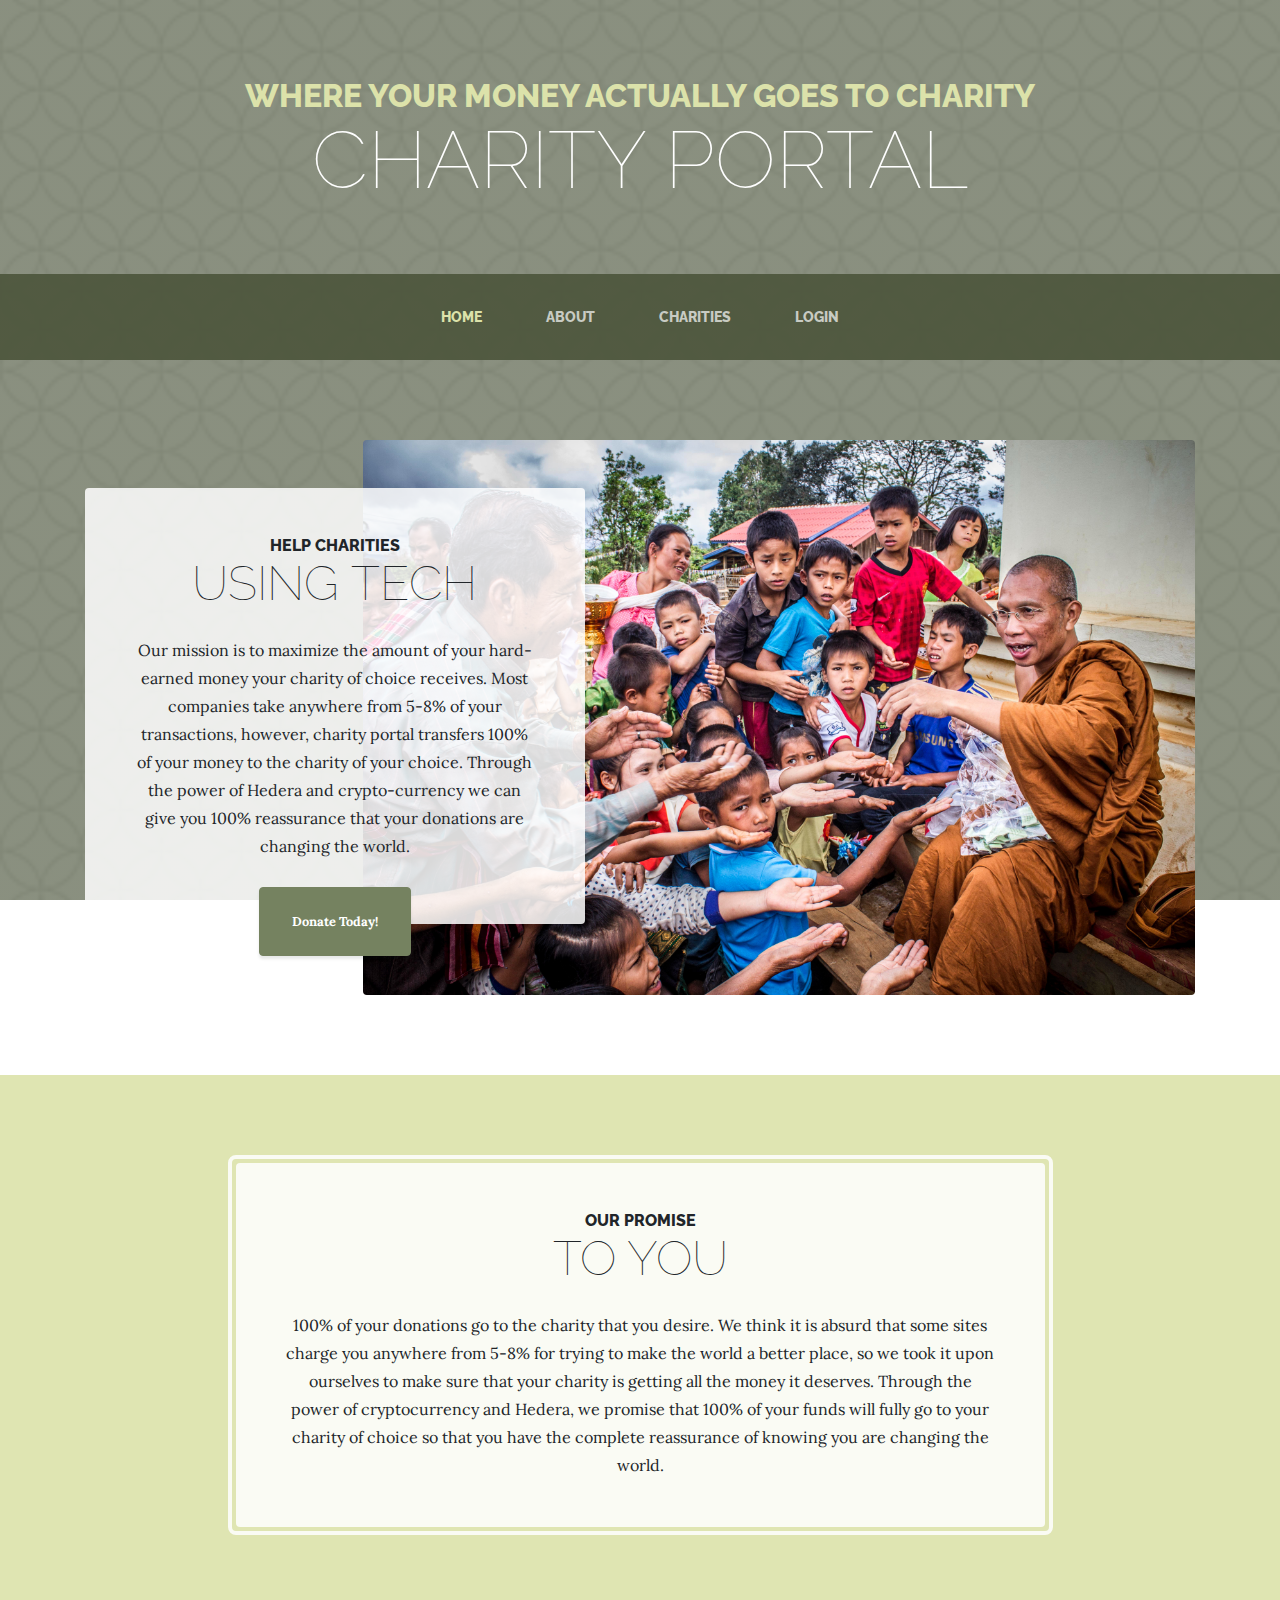
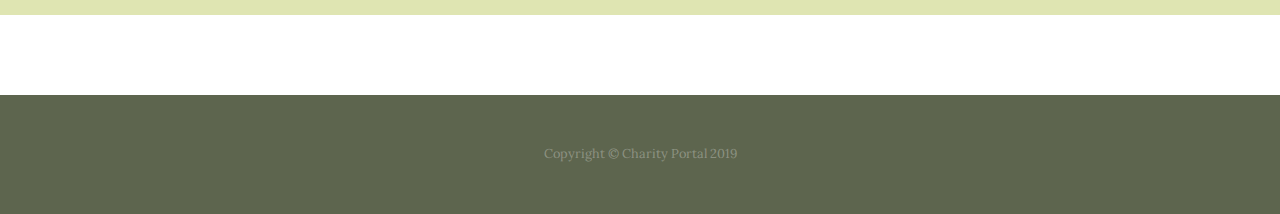
<file: index.html>
<!DOCTYPE html>
<html lang="en">

  <head>

    <meta charset="utf-8">
    <meta name="viewport" content="width=device-width, initial-scale=1, shrink-to-fit=no">
    <meta name="description" content="">
    <meta name="author" content="">

    <title>Charity Portal</title>

    <!-- Bootstrap core CSS -->
    <link href="vendor/bootstrap/css/bootstrap.css" rel="stylesheet" type="text/css">

    <!-- Custom fonts -->
    <link href="https://fonts.googleapis.com/css?family=Raleway:100,100i,200,200i,300,300i,400,400i,500,500i,600,600i,700,700i,800,800i,900,900i" rel="stylesheet" type="text/css">
    <link href="https://fonts.googleapis.com/css?family=Lora:400,400i,700,700i" rel="stylesheet" type="text/css">

    <!-- Custom styles for this template -->
    <link href="css/style.css" rel="stylesheet" type="text/css">

  </head>

  <body>

    <h1 class="site-heading text-center text-white d-none d-lg-block">
      <span class="site-heading-upper text-primary mb-3">Where your money actually goes to charity</span>
      <span class="site-heading-lower">Charity Portal</span>
    </h1>

    <!-- Navigation -->
    <nav class="navbar navbar-expand-lg navbar-dark py-lg-4" id="mainNav">
      <div class="container">
        <a class="navbar-brand text-uppercase text-expanded font-weight-bold d-lg-none" href="#">Charity Portal</a>
        <button class="navbar-toggler" type="button" data-toggle="collapse" data-target="#navbarResponsive" aria-controls="navbarResponsive" aria-expanded="false" aria-label="Toggle navigation">
          <span class="navbar-toggler-icon"></span>
        </button>
        <div class="collapse navbar-collapse" id="navbarResponsive">
          <ul class="navbar-nav mx-auto">
            <li class="nav-item active px-lg-4">
              <a class="nav-link text-uppercase text-expanded" href="index.html">Home
                <span class="sr-only">(current)</span>
              </a>
            </li>
            <li class="nav-item px-lg-4">
              <a class="nav-link text-uppercase text-expanded" href="about.html">About</a>
            </li>
            <li class="nav-item px-lg-4">
              <a class="nav-link text-uppercase text-expanded" href="charity.html">Charities</a>
            </li>
            <li class="nav-item px-lg-4">
              <a class="nav-link text-uppercase text-expanded" href="login.html">Login</a>
            </li>
          </ul>
        </div>
      </div>
    </nav>

    <section class="page-section clearfix">
      <div class="container">
        <div class="intro">
          <img class="intro-img img-fluid mb-3 mb-lg-0 rounded" src="img/intro.jpg" alt="">
          <div class="intro-text left-0 text-center bg-faded p-5 rounded">
            <h2 class="section-heading mb-4">
              <span class="section-heading-upper">Help Charities</span>
              <span class="section-heading-lower">Using Tech</span>
            </h2>
            <p class="mb-3">Our mission is to maximize the amount of your hard-earned money your charity of choice receives. Most companies take anywhere from 5-8% of your transactions, however, charity portal transfers 100% of your money to the charity of your choice. Through the power of Hedera and crypto-currency we can give you 100% reassurance that your donations are changing the world.
            </p>
            <div class="intro-button mx-auto">
              <a class="btn btn-primary btn-xl" href="login.html">Donate Today!</a>
            </div>
          </div>
        </div>
      </div>
    </section>

    <section class="page-section cta">
      <div class="container">
        <div class="row">
          <div class="col-xl-9 mx-auto">
            <div class="cta-inner text-center rounded">
              <h2 class="section-heading mb-4">
                <span class="section-heading-upper">Our Promise</span>
                <span class="section-heading-lower">To You</span>
              </h2>
              <p class="mb-0">100% of your donations go to the charity that you desire. We think it is absurd that some sites charge you anywhere from 5-8% for trying to make the world a better place, so we took it upon ourselves to make sure that your charity is getting all the money it deserves. Through the power of cryptocurrency and Hedera, we promise that 100% of your funds will fully go to your charity of choice so that you have the complete reassurance of knowing you are changing the world. </p>
            </div>
          </div>
        </div>
      </div>
    </section>

    <footer class="footer text-faded text-center py-5">
      <div class="container">
        <p class="m-0 small">Copyright &copy; Charity Portal 2019</p>
      </div>
    </footer>

    <!-- Bootstrap core JavaScript -->
    <script src="vendor/jquery/jquery.js"></script>
    <script src="vendor/bootstrap/js/bootstrap.bundle.js"></script>

  </body>

</html>
</file>
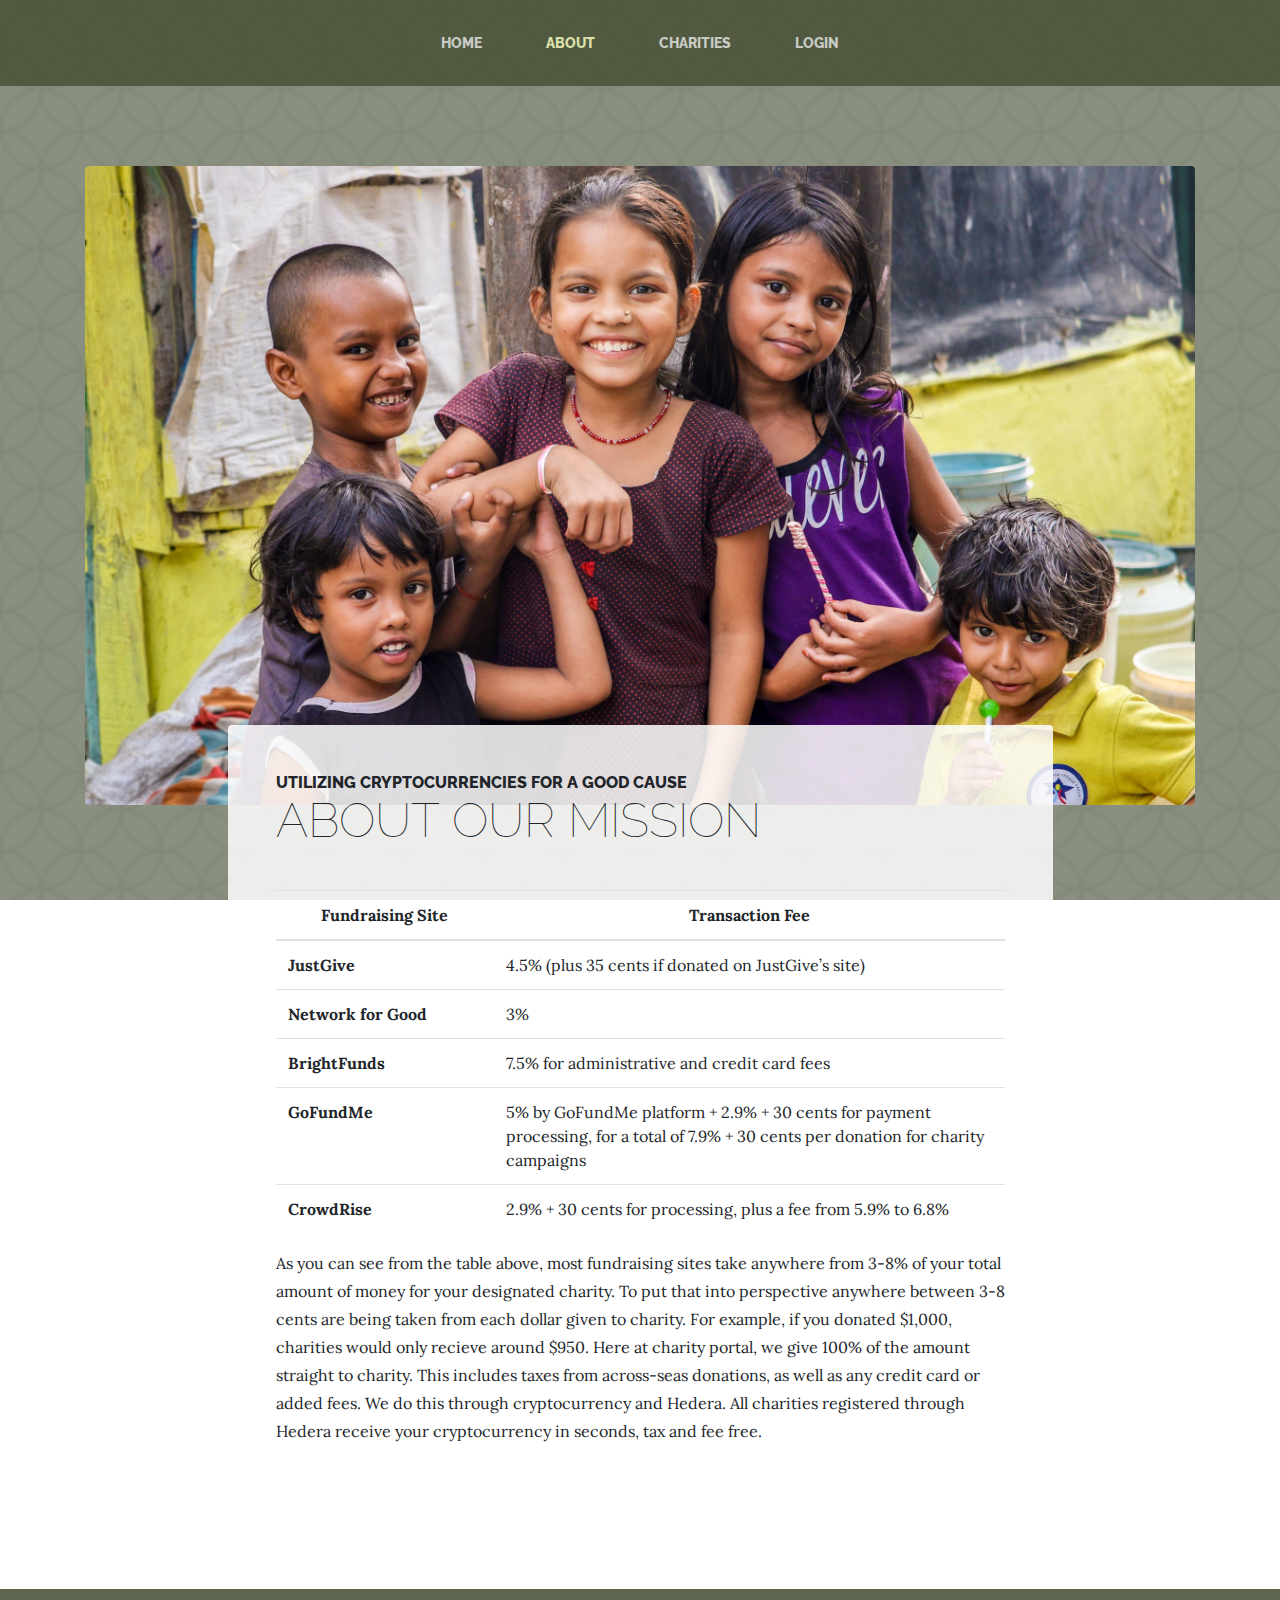
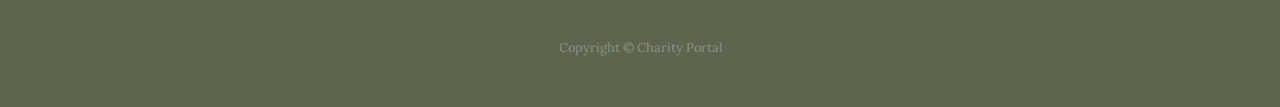
<file: about.html>
<!DOCTYPE html>
<html lang="en">

  <head>

    <meta charset="utf-8">
    <meta name="viewport" content="width=device-width, initial-scale=1, shrink-to-fit=no">
    <meta name="description" content="">
    <meta name="author" content="">

    <title>About - Charity Portal</title>

    <!-- Bootstrap core CSS -->
    <link href="vendor/bootstrap/css/bootstrap.min.css" rel="stylesheet">

    <!-- Custom fonts for this template -->
    <link href="https://fonts.googleapis.com/css?family=Raleway:100,100i,200,200i,300,300i,400,400i,500,500i,600,600i,700,700i,800,800i,900,900i" rel="stylesheet">
    <link href="https://fonts.googleapis.com/css?family=Lora:400,400i,700,700i" rel="stylesheet">

    <!-- Custom styles for this template -->
    <link href="css/style.css" rel="stylesheet">

  </head>

  <body>

    <!-- Navigation -->
    <nav class="navbar navbar-expand-lg navbar-dark py-lg-4" id="mainNav">
      <div class="container">
        <a class="navbar-brand text-uppercase text-expanded font-weight-bold d-lg-none" href="index.html">Charity Portal</a>
        <button class="navbar-toggler" type="button" data-toggle="collapse" data-target="#navbarResponsive" aria-controls="navbarResponsive" aria-expanded="false" aria-label="Toggle navigation">
          <span class="navbar-toggler-icon"></span>
        </button>
        <div class="collapse navbar-collapse" id="navbarResponsive">
          <ul class="navbar-nav mx-auto">
            <li class="nav-item px-lg-4">
              <a class="nav-link text-uppercase text-expanded" href="index.html">Home
                <span class="sr-only">(current)</span>
              </a>
            </li>
            <li class="nav-item active px-lg-4">
              <a class="nav-link text-uppercase text-expanded" href="about.html">About</a>
            </li>
            <li class="nav-item px-lg-4">
              <a class="nav-link text-uppercase text-expanded" href="charity.html">Charities</a>
            </li>
            <li class="nav-item px-lg-4">
              <a class="nav-link text-uppercase text-expanded" href="login.html">Login</a>
            </li>
          </ul>
        </div>
      </div>
    </nav>

    <section class="page-section about-heading">
      <div class="container">
        <img class="img-fluid rounded about-heading-img mb-3 mb-lg-0" src="img/about.jpg" alt="">
        <div class="about-heading-content">
          <div class="row">
            <div class="col-xl-9 col-lg-10 mx-auto">
              <div class="bg-faded rounded p-5">
                <h2 class="section-heading mb-4">
                  <span class="section-heading-upper">Utilizing Cryptocurrencies For a Good Cause</span>
                  <span class="section-heading-lower">About Our Mission</span>
                </h2>
                <table class="table">
                  <table class="table">
                    <thead>
                      <tr>
                        <th scope="col" class="table-labels" style="width: 30%" >Fundraising Site</th>
                        <th scope="col" class="table-labels" style="width: 70%">Transaction Fee</th>
                      </tr>
                    </thead>
                    <tbody>
                      <tr>
                        <th scope="row">JustGive</th>
                        <td>4.5% (plus 35 cents if donated on JustGive’s site)</td>
                      </tr>
                      <tr>
                        <th scope="row">Network for Good</th>
                        <td>3%</td>
                      </tr>
                      <tr>
                        <th scope="row">BrightFunds</th>
                        <td>7.5% for administrative and credit card fees</td>
                      </tr>
                      <tr>
                        <th scope="row">GoFundMe </th>
                        <td>5% by GoFundMe platform + 2.9% + 30 cents for payment processing, for a total of 7.9% + 30 cents per donation for charity campaigns</th>
                      </tr>
                      <tr>
                        <th scope="row">CrowdRise  </th>
                        <td>2.9% + 30 cents for processing, plus a fee from 5.9% to 6.8%</td>
                      </tr>
                    </tbody>
                  </table>
                <p>As you can see from the table above, most fundraising sites take anywhere from 3-8% of your total amount of money for your designated charity. To put that into perspective anywhere between 3-8 cents are being taken from each dollar given to charity. For example, if you donated $1,000, charities would only recieve around $950. Here at charity portal, we give 100% of the amount straight to charity. This includes taxes from across-seas donations, as well as any credit card or added fees. We do this through cryptocurrency and Hedera. All charities registered through Hedera receive your cryptocurrency in seconds, tax and fee free. </p>
              </div>
            </div>
          </div>
        </div>
      </div>
    </section>

    <footer class="footer text-faded text-center py-5">
      <div class="container">
        <p class="m-0 small">Copyright &copy; Charity Portal</p>
      </div>
    </footer>

    <!-- Bootstrap core JavaScript -->
    <script src="vendor/jquery/jquery.min.js"></script>
    <script src="vendor/bootstrap/js/bootstrap.bundle.min.js"></script>

  </body>

</html>
</file>
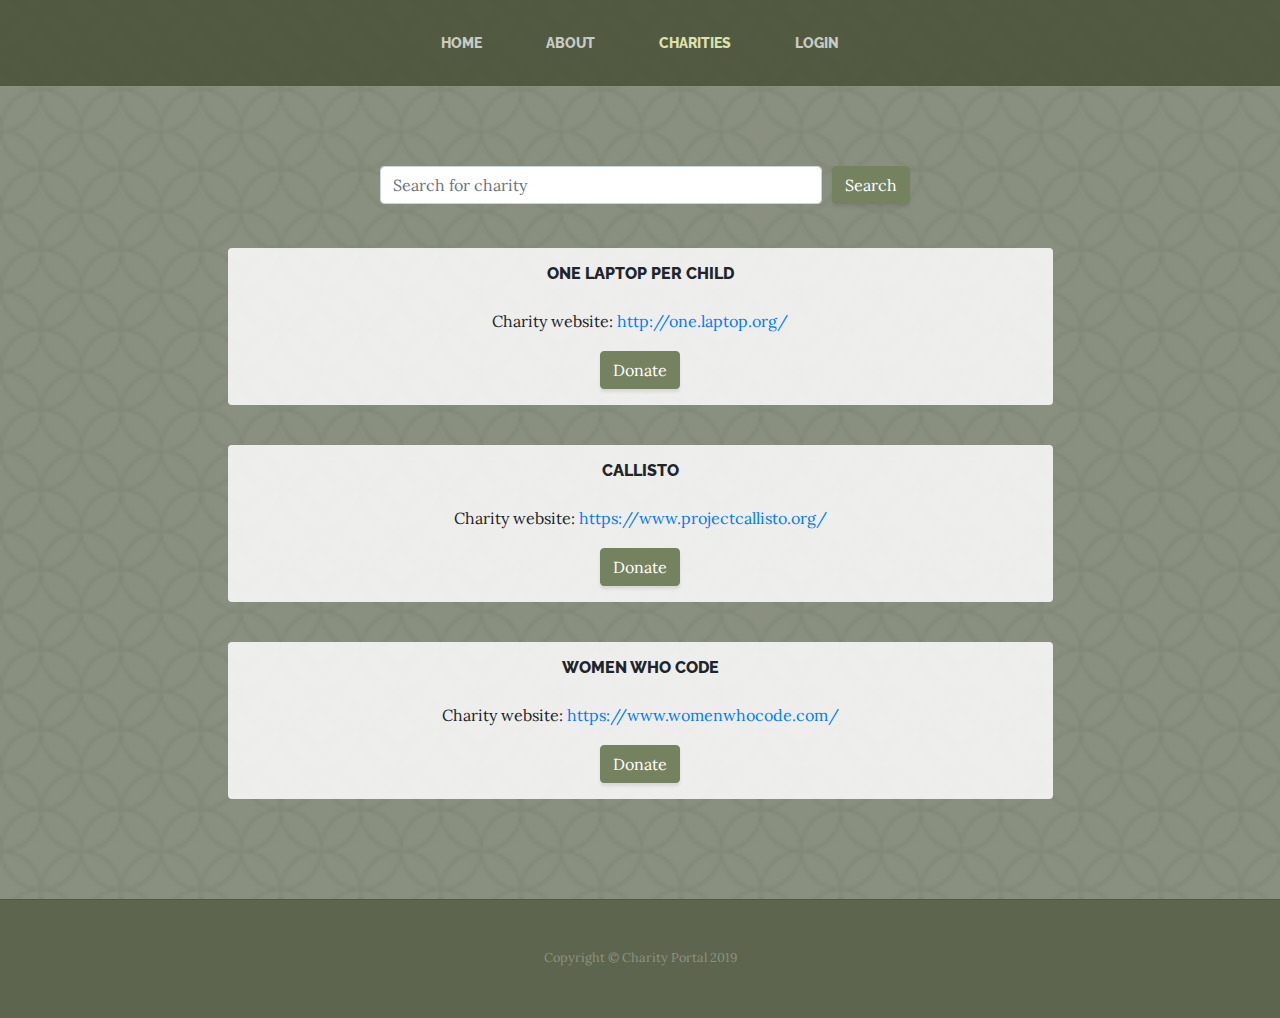
<file: charity.html>
<!DOCTYPE html>
<html lang="en">

  <head>

    <meta charset="utf-8">
    <meta name="viewport" content="width=device-width, initial-scale=1, shrink-to-fit=no">
    <meta name="description" content="">
    <meta name="author" content="">

    <title>Charities - Charity Portal</title>

    <!-- Bootstrap core CSS -->
    <link href="vendor/bootstrap/css/bootstrap.min.css" rel="stylesheet">

    <!-- Custom fonts for this template -->
    <link href="https://fonts.googleapis.com/css?family=Raleway:100,100i,200,200i,300,300i,400,400i,500,500i,600,600i,700,700i,800,800i,900,900i" rel="stylesheet">
    <link href="https://fonts.googleapis.com/css?family=Lora:400,400i,700,700i" rel="stylesheet">

    <!-- Custom styles for this template -->
    <link href="css/style.css" rel="stylesheet">

  </head>

  <body>

    <!-- Navigation -->
    <nav class="navbar navbar-expand-lg navbar-dark py-lg-4" id="mainNav">
      <div class="container">
        <a class="navbar-brand text-uppercase text-expanded font-weight-bold d-lg-none" href="index.html">Charity Portal</a>
        <button class="navbar-toggler" type="button" data-toggle="collapse" data-target="#navbarResponsive" aria-controls="navbarResponsive" aria-expanded="false" aria-label="Toggle navigation">
          <span class="navbar-toggler-icon"></span>
        </button>
        <div class="collapse navbar-collapse" id="navbarResponsive">
          <ul class="navbar-nav mx-auto">
            <li class="nav-item px-lg-4">
              <a class="nav-link text-uppercase text-expanded" href="index.html">Home
                <span class="sr-only">(current)</span>
              </a>
            </li>
            <li class="nav-item px-lg-4">
              <a class="nav-link text-uppercase text-expanded" href="about.html">About</a>
            </li>
            <li class="nav-item active px-lg-4">
              <a class="nav-link text-uppercase text-expanded" href="charity.html">Charities</a>
            </li>
            <li class="nav-item px-lg-4">
              <a class="nav-link text-uppercase text-expanded" href="login.html">Login</a>
            </li>
          </ul>
        </div>
      </div>
    </nav>

    <section class="page-section">
      <div class="container">
        <form>
          <div class="form-row">
            <div class="form-group col-sm-10 col-lg-8">
              <input type="text" class="form-control" id="searchInput" placeholder="Search for charity" style="float: right; margin: 0">
              
            </div>
            <div class="form-group col-sm-2 col-lg-4">
              <button type="submit" class="btn btn-primary mb-2">Search</button>
            </div>
          </div>
        </form>
      </div>
    </section>

    <section class="page-section about-heading-2">
      <div class="container">
        <div class="about-heading-content-2">
          <div class="row">
            <div class="col-xl-9 col-lg-10 mx-auto">
              <div class="bg-faded rounded p-3 charity-box">
                <h2 class="section-heading mb-4">
                  <span class="section-heading-upper">One laptop per child</span>
                </h2>
                <p>Charity website: <a href="http://one.laptop.org/">http://one.laptop.org/</a> </p>
                <a class="btn btn-primary" href="donate.html">Donate</a>
                

              </div>
            </div>
          </div>
        </div>
      </div>
    </section>

    <section class="page-section about-heading-2">
      <div class="container">
        <div class="about-heading-content-2">
          <div class="row">
            <div class="col-xl-9 col-lg-10 mx-auto">
              <div class="bg-faded rounded p-3 charity-box">
                <h2 class="section-heading mb-4">
                  <span class="section-heading-upper">Callisto</span>
                </h2>
                <p>Charity website: <a href="https://www.projectcallisto.org/">https://www.projectcallisto.org/</a> </p>
                <a class="btn btn-primary" href="donate.html">Donate</a>
              </div>
            </div>
          </div>
        </div>
      </div>
    </section>

    <section class="page-section about-heading-2">
      <div class="container">
        <div class="about-heading-content-2">
          <div class="row">
            <div class="col-xl-9 col-lg-10 mx-auto">
              <div class="bg-faded rounded p-3 charity-box">
                <h2 class="section-heading mb-4">
                  <span class="section-heading-upper">Women who code</span>
                </h2>
                <p>Charity website: <a href="https://www.womenwhocode.com/">https://www.womenwhocode.com/</a> </p>
                <a class="btn btn-primary" href="donate.html">Donate</a> 
              </div>
            </div>
          </div>
        </div>
      </div>
    </section>
<!-- http://one.laptop.org/ --> 
    <!--<section class="page-section">
      <div class="container">
        <div class="product-item">
          <div class="product-item-title d-flex">
            <div class="bg-faded p-5 d-flex ml-auto rounded">
              <h2 class="section-heading mb-0">
                <span class="section-heading-upper">One laptop per child</span>
                <span class="section-heading-lower">Education</span>
              </h2>
            </div>
          </div>
          <img class="product-item-img mx-auto d-flex rounded img-fluid mb-3 mb-lg-0" src="img/products-01.jpg" alt="">
          <div class="product-item-description d-flex mr-auto">
            <div class="bg-faded p-5 rounded">
              <p class="mb-0">We aim to provide each child with a rugged, low-cost, low-power, connected laptop. To this end, we have designed hardware, content and software for collaborative, joyful, and self-empowered learning. With access to this type of tool, children are engaged in their own education, and learn, share, and create together. They become connected to each other, to the world and to a brighter future.</p>
              <a class="btn btn-primary" href="login.html">Donate</a>
            </div>
          </div>
        </div>
      </div>
    </section>-->

<!-- https://www.projectcallisto.org/ -->
    <!--<section class="page-section">
      <div class="container">
        <div class="product-item">
          <div class="product-item-title d-flex">
            <div class="bg-faded p-5 d-flex mr-auto rounded">
              <h2 class="section-heading mb-0">
                <span class="section-heading-upper">Callisto</span>
                <span class="section-heading-lower">Sexual assault</span>
              </h2>
            </div>
          </div>
          <img class="product-item-img mx-auto d-flex rounded img-fluid mb-3 mb-lg-0" src="img/products-02.png" alt="">
          <div class="product-item-description d-flex ml-auto">
            <div class="bg-faded p-5 rounded">
              <p class="mb-0">Callisto Campus provides survivors with trauma-informed options for reporting sexual assault, and is now in place across 13 partner institutions. Callisto Expansion addresses sexual assault and sexual coercion in professional industries.</p>
              <a class="btn btn-primary" href="login.html">Donate</a>
            </div>
          </div>
        </div>
      </div>
    </section>-->

<!-- https://www.womenwhocode.com/ -->
   <!-- <section class="page-section">
      <div class="container">
        <div class="product-item">
          <div class="product-item-title d-flex">
            <div class="bg-faded p-5 d-flex ml-auto rounded">
              <h2 class="section-heading mb-0">
                <span class="section-heading-upper">Women who code</span>
                <span class="section-heading-lower">Technology</span>
              </h2>
            </div>
          </div>
          <img class="product-item-img mx-auto d-flex rounded img-fluid mb-3 mb-lg-0" src="img/products-03.jpg" alt="">
          <div class="product-item-description d-flex mr-auto">
            <div class="bg-faded p-5 rounded">
              <p class="mb-0">Women Who Code (WWCode) is the largest and most active community for technical women in the world. Our award-winning programs support over 167,000 members around the globe to level up in their technical careers, every step of the way. We produce 5,000 trainings, workshops, hackathons, conferences and more as well as give away $1.6M in technical scholarships and industry conference awards. Support our catalytic work by making a tax deductible donation today.</p>
              <a class="btn btn-primary" href="login.html">Donate</a>
            </div>
          </div>
        </div>
      </div>
    </section>-->

    <footer class="footer text-faded text-center py-5">
      <div class="container">
        <p class="m-0 small">Copyright &copy; Charity Portal 2019</p>
      </div>
    </footer>

    <!-- Bootstrap core JavaScript -->
    <script src="vendor/jquery/jquery.min.js"></script>
    <script src="vendor/bootstrap/js/bootstrap.bundle.min.js"></script>

  </body>

</html>
</file>
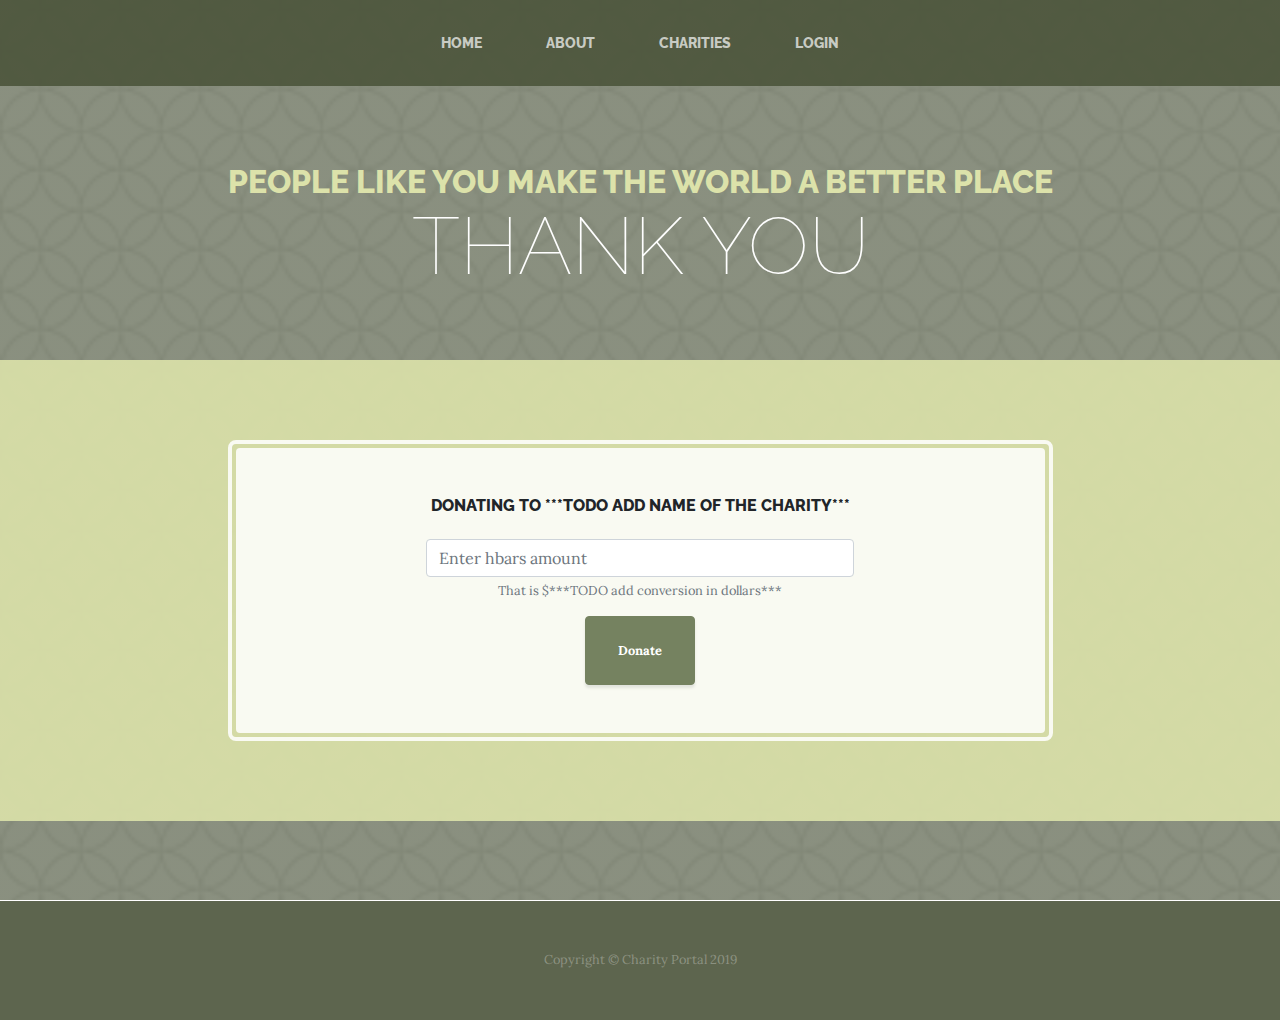
<file: donate.html>
<!DOCTYPE html>
<html lang="en">

  <head>

    <meta charset="utf-8">
    <meta name="viewport" content="width=device-width, initial-scale=1, shrink-to-fit=no">
    <meta name="description" content="">
    <meta name="author" content="">

    <title>Profile - Charity Portal</title>

    <!-- Bootstrap core CSS -->
    <link href="vendor/bootstrap/css/bootstrap.min.css" rel="stylesheet">

    <!-- Custom fonts -->
    <link href="https://fonts.googleapis.com/css?family=Raleway:100,100i,200,200i,300,300i,400,400i,500,500i,600,600i,700,700i,800,800i,900,900i" rel="stylesheet">
    <link href="https://fonts.googleapis.com/css?family=Lora:400,400i,700,700i" rel="stylesheet">

    <!-- Custom styles for this template -->
    <link href="css/style.css" rel="stylesheet">

  </head>

  <body>

    <!-- Navigation -->
    <nav class="navbar navbar-expand-lg navbar-dark py-lg-4" id="mainNav">
      <div class="container">
        <a class="navbar-brand text-uppercase text-expanded font-weight-bold d-lg-none" href="index.html">Charity Portal</a>
        <button class="navbar-toggler" type="button" data-toggle="collapse" data-target="#navbarResponsive" aria-controls="navbarResponsive" aria-expanded="false" aria-label="Toggle navigation">
          <span class="navbar-toggler-icon"></span>
        </button>
        <div class="collapse navbar-collapse" id="navbarResponsive">
          <ul class="navbar-nav mx-auto">
            <li class="nav-item px-lg-4">
              <a class="nav-link text-uppercase text-expanded" href="index.html">Home
                <span class="sr-only">(current)</span>
              </a>
            </li>
            <li class="nav-item px-lg-4">
              <a class="nav-link text-uppercase text-expanded" href="about.html">About</a>
            </li>
            <li class="nav-item px-lg-4">
              <a class="nav-link text-uppercase text-expanded" href="charity.html">Charities</a>
            </li>
            <li class="nav-item px-lg-4">
              <a class="nav-link text-uppercase text-expanded" href="login.html">Login</a>
            </li>
          </ul>
        </div>
      </div>
    </nav>

    <h1 class="site-heading text-center text-white d-none d-lg-block">
      <span class="site-heading-upper text-primary mb-3">People like you make the world a better place</span>
      <span class="site-heading-lower">thank you</span>
    </h1>

    <section class="page-section cta">
      <div class="container">
        <div class="row">
          <div class="col-xl-9 mx-auto">
            <div class="cta-inner text-center rounded">
              <h2 class="section-heading mb-4">
                <span class="section-heading-upper">Donating to ***TODO add name of the charity***</span>
              </h2>
               <form onsubmit="sendRequest(); return false;">
                <div class="form-group">
                  <input class="form-control" id="hbar-amount" aria-describedby="emailHelp" placeholder="Enter hbars amount">
                  <small id="emailHelp" class="form-text text-muted">That is $***TODO add conversion in dollars***</small>
                </div>
                <a class="btn btn-primary btn-xl" href="#">Donate</a>
              </form>
            </div>
          </div>
        </div>
      </div>
    </section>

    <footer class="footer text-faded text-center py-5">
      <div class="container">
        <p class="m-0 small">Copyright &copy; Charity Portal 2019</p>
      </div>
    </footer>

    <!-- Bootstrap core JavaScript -->
    <script src="vendor/jquery/jquery.min.js"></script>
    <script src="vendor/bootstrap/js/bootstrap.bundle.min.js"></script>
    <script>
      function sendRequest() {
        let amt = document.getElementById('hbar-amount').value;
        window.location.href = "transfers?from=3&to=4&amt=" + amt;
      }
    </script>

  </body>

</html>
</file>
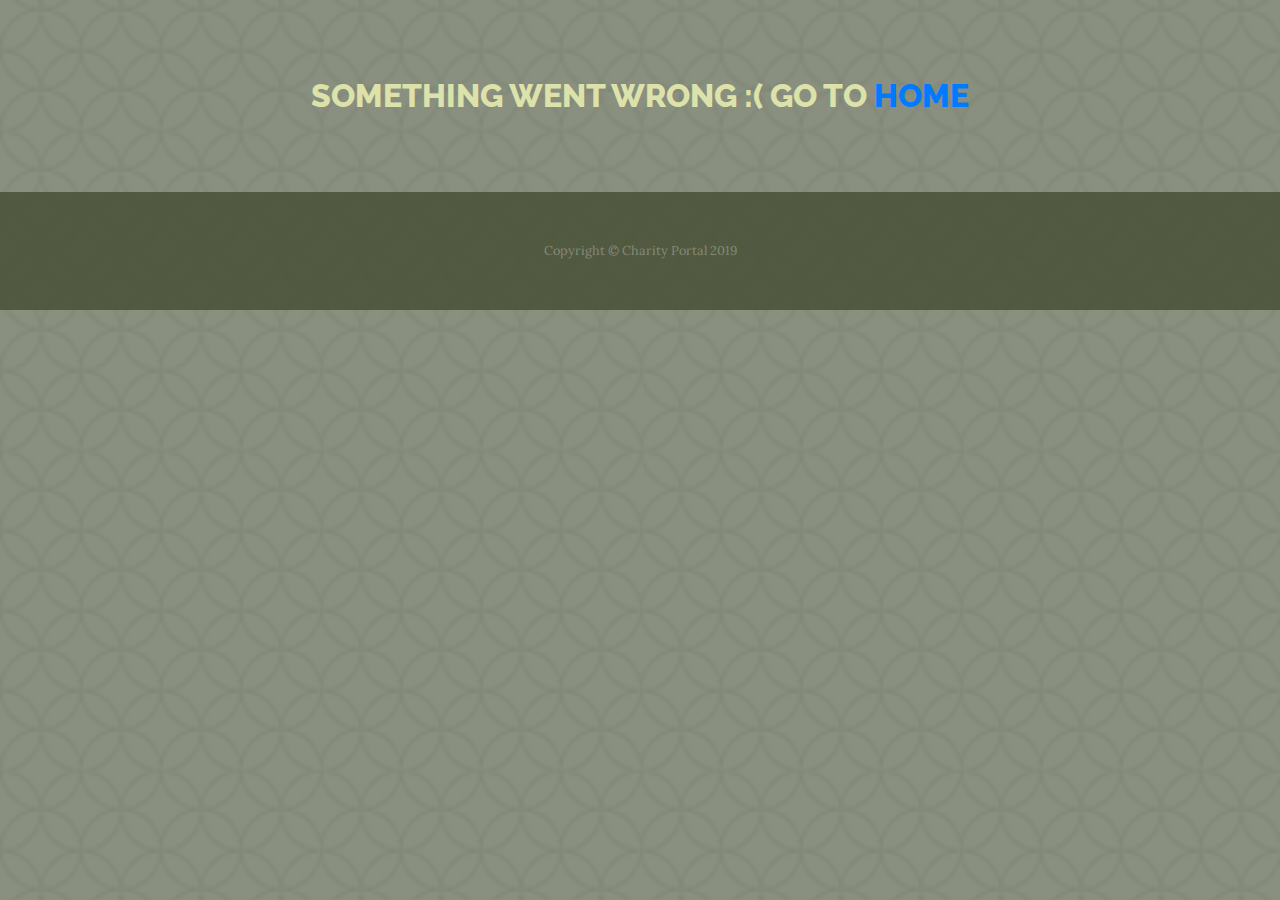
<file: failure.html>
<!DOCTYPE html>
<html lang="en">

  <head>

    <meta charset="utf-8">
    <meta name="viewport" content="width=device-width, initial-scale=1, shrink-to-fit=no">
    <meta name="description" content="">
    <meta name="author" content="">

    <title>Charity Portal</title>

    <!-- Bootstrap core CSS -->
    <link type="text/css" href="vendor/bootstrap/css/bootstrap.min.css" rel="stylesheet">

    <!-- Custom fonts -->
    <link href="https://fonts.googleapis.com/css?family=Raleway:100,100i,200,200i,300,300i,400,400i,500,500i,600,600i,700,700i,800,800i,900,900i" rel="stylesheet" type="text/css">
    <link href="https://fonts.googleapis.com/css?family=Lora:400,400i,700,700i" rel="stylesheet" type="text/css">

    <!-- Custom styles for this template -->
    <link href="css/style.css" rel="stylesheet" type="text/css">

  </head>

  <body>

    <h1 class="site-heading text-center text-white d-none d-lg-block">
      <span class="site-heading-upper text-primary mb-3">Something went wrong :( go to <a href="index.html">home</a></span>
    </h1>

    <footer class="footer text-faded text-center py-5">
      <div class="container">
        <p class="m-0 small">Copyright &copy; Charity Portal 2019</p>
      </div>
    </footer>

    <!-- Bootstrap core JavaScript -->
    <script src="vendor/jquery/jquery.min.js"></script>
    <script src="vendor/bootstrap/js/bootstrap.bundle.min.js"></script>

  </body>

</html>
</file>
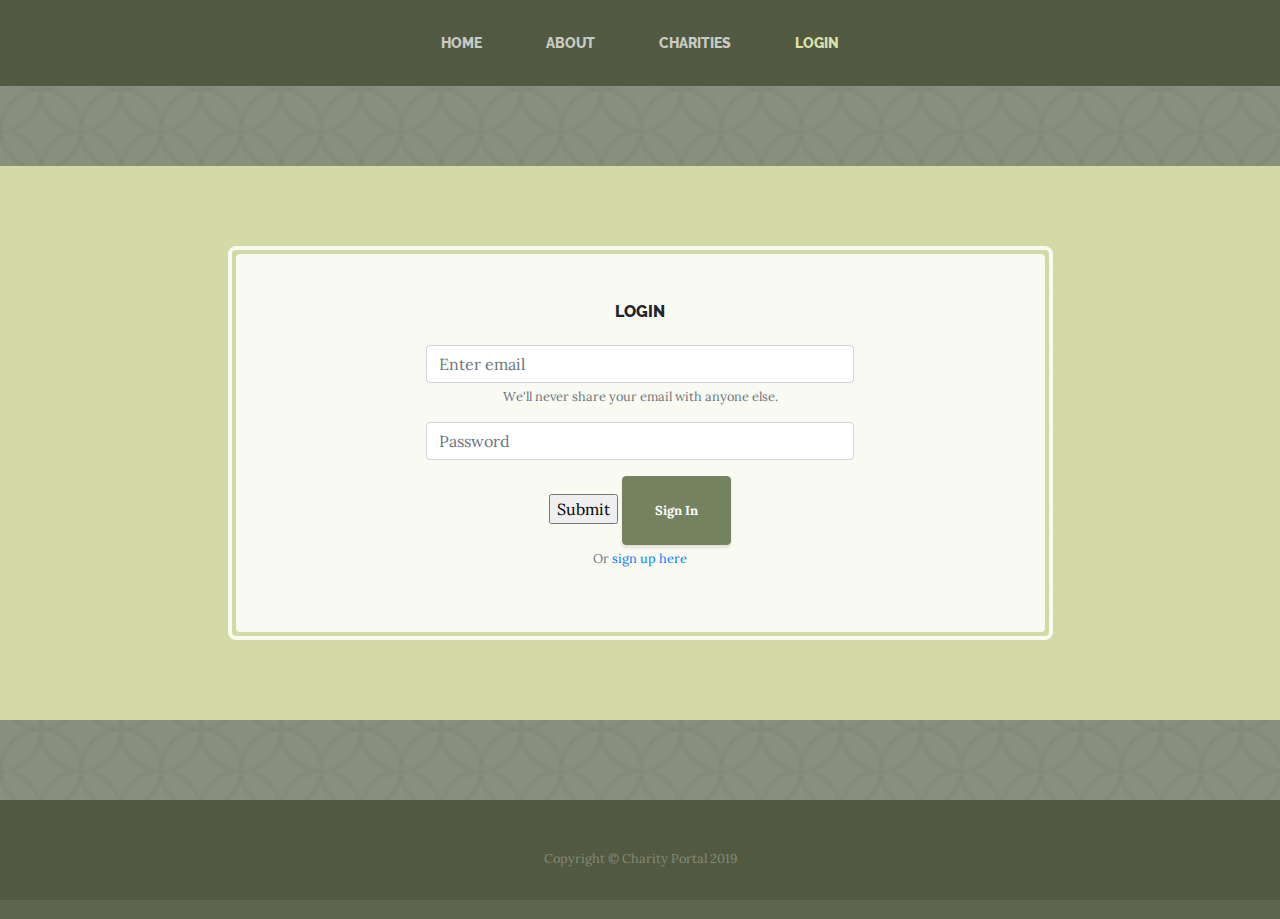
<file: login.html>
<!DOCTYPE html>
<html lang="en">

  <head>

    <meta charset="utf-8">
    <meta name="viewport" content="width=device-width, initial-scale=1, shrink-to-fit=no">
    <meta name="description" content="">
    <meta name="author" content="">

    <title>Login - Charity Portal</title>

    <!-- Bootstrap core CSS -->
    <link href="vendor/bootstrap/css/bootstrap.min.css" rel="stylesheet">

    <!-- Custom fonts -->
    <link href="https://fonts.googleapis.com/css?family=Raleway:100,100i,200,200i,300,300i,400,400i,500,500i,600,600i,700,700i,800,800i,900,900i" rel="stylesheet">
    <link href="https://fonts.googleapis.com/css?family=Lora:400,400i,700,700i" rel="stylesheet">

    <!-- Custom styles for this template -->
    <link href="css/style.css" rel="stylesheet">

  </head>

  <body>

    <!-- Navigation -->
    <nav class="navbar navbar-expand-lg navbar-dark py-lg-4" id="mainNav">
      <div class="container">
        <a class="navbar-brand text-uppercase text-expanded font-weight-bold d-lg-none" href="index.html">Charity Portal</a>
        <button class="navbar-toggler" type="button" data-toggle="collapse" data-target="#navbarResponsive" aria-controls="navbarResponsive" aria-expanded="false" aria-label="Toggle navigation">
          <span class="navbar-toggler-icon"></span>
        </button>
        <div class="collapse navbar-collapse" id="navbarResponsive">
          <ul class="navbar-nav mx-auto">
            <li class="nav-item px-lg-4">
              <a class="nav-link text-uppercase text-expanded" href="index.html">Home
                <span class="sr-only">(current)</span>
              </a>
            </li>
            <li class="nav-item px-lg-4">
              <a class="nav-link text-uppercase text-expanded" href="about.html">About</a>
            </li>
            <li class="nav-item px-lg-4">
              <a class="nav-link text-uppercase text-expanded" href="charity.html">Charities</a>
            </li>
            <li class="nav-item active px-lg-4">
              <a class="nav-link text-uppercase text-expanded" href="login.html">Login</a>
            </li>
          </ul>
        </div>
      </div>
    </nav>

    <section class="page-section cta">
      <div class="container">
        <div class="row">
          <div class="col-xl-9 mx-auto">
            <div class="cta-inner text-center rounded">
              <h2 class="section-heading mb-4">
                <span class="section-heading-upper">login</span>
                <!-- <span class="section-heading-lower">To You</span> -->
              </h2>
              <form onsubmit="login(); return false;">
                <div class="form-group">
                  <input type="email" class="form-control" id="exampleInputEmail1" aria-describedby="emailHelp" placeholder="Enter email">
                  <small id="emailHelp" class="form-text text-muted">We'll never share your email with anyone else.</small>
                </div>
                <div class="form-group">
                  <input type="password" class="form-control" id="exampleInputPassword1" placeholder="Password">
                </div>
                <input type="submit">
                <a class="btn btn-primary btn-xl" href="#">Sign In</a>
                <div class="form-group">
                  <small id="emailHelp" class="form-text text-muted">Or <a href="signup.html">sign up here</a></small>
                </div>
              </form>
            </div>
          </div>
        </div>
      </div>
    </section>

    <footer class="footer text-faded text-center py-5">
      <div class="container">
        <p class="m-0 small">Copyright &copy; Charity Portal 2019</p>
      </div>
    </footer>

    <!-- Bootstrap core JavaScript -->
    <script src="vendor/jquery/jquery.min.js"></script>
    <script src="vendor/bootstrap/js/bootstrap.bundle.min.js"></script>
    <script>
      function login() {
        let user = document.getElementById('exampleInputEmail1').value;
        let pass = document.getElementById('exampleInputPassword1').value;
        let url = 'login?user=' + user + "&pass=" + pass;
        window.location.href = url;
      }
    </script>
  </body>

</html>
</file>
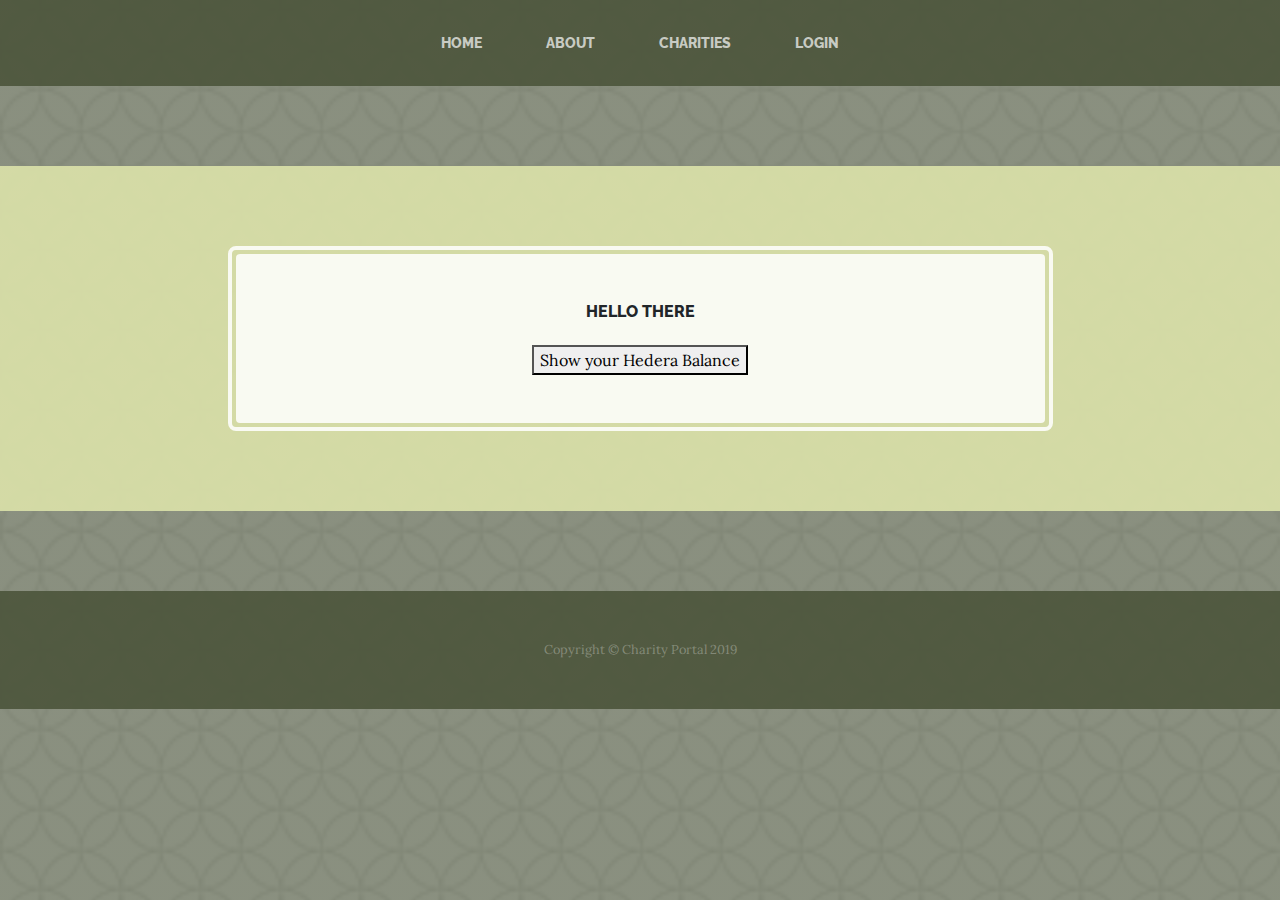
<file: profile.html>
<!DOCTYPE html>
<html lang="en">

  <head>

    <meta charset="utf-8">
    <meta name="viewport" content="width=device-width, initial-scale=1, shrink-to-fit=no">
    <meta name="description" content="">
    <meta name="author" content="">

    <title>Profile - Charity Portal</title>

    <!-- Bootstrap core CSS -->
    <link href="vendor/bootstrap/css/bootstrap.min.css" rel="stylesheet">

    <!-- Custom fonts -->
    <link href="https://fonts.googleapis.com/css?family=Raleway:100,100i,200,200i,300,300i,400,400i,500,500i,600,600i,700,700i,800,800i,900,900i" rel="stylesheet">
    <link href="https://fonts.googleapis.com/css?family=Lora:400,400i,700,700i" rel="stylesheet">

    <!-- Custom styles for this template -->
    <link href="css/style.css" rel="stylesheet">

  </head>

  <body>

    <!-- Navigation -->
    <nav class="navbar navbar-expand-lg navbar-dark py-lg-4" id="mainNav">
      <div class="container">
        <a class="navbar-brand text-uppercase text-expanded font-weight-bold d-lg-none" href="index.html">Charity Portal</a>
        <button class="navbar-toggler" type="button" data-toggle="collapse" data-target="#navbarResponsive" aria-controls="navbarResponsive" aria-expanded="false" aria-label="Toggle navigation">
          <span class="navbar-toggler-icon"></span>
        </button>
        <div class="collapse navbar-collapse" id="navbarResponsive">
          <ul class="navbar-nav mx-auto">
            <li class="nav-item px-lg-4">
              <a class="nav-link text-uppercase text-expanded" href="index.html">Home
                <span class="sr-only">(current)</span>
              </a>
            </li>
            <li class="nav-item px-lg-4">
              <a class="nav-link text-uppercase text-expanded" href="about.html">About</a>
            </li>
            <li class="nav-item px-lg-4">
              <a class="nav-link text-uppercase text-expanded" href="charity.html">Charities</a>
            </li>
            <li class="nav-item px-lg-4">
              <a class="nav-link text-uppercase text-expanded" href="login.html">Login</a>
            </li>
          </ul>
        </div>
      </div>
    </nav>

    <section class="page-section cta">
      <div class="container">
        <div class="row">
          <div class="col-xl-9 mx-auto">
            <div class="cta-inner text-center rounded">
              <h2 class="section-heading mb-4">
                <span class="section-heading-upper">Hello there</span>
                <!-- <span class="section-heading-lower">To You</span> -->
              </h2>
              <button onclick="clickMe()">Show your Hedera Balance</button>
            </div>
          </div>
        </div>
      </div>
    </section>

    <footer class="footer text-faded text-center py-5">
      <div class="container">
        <p class="m-0 small">Copyright &copy; Charity Portal 2019</p>
      </div>
    </footer>

    <!-- Bootstrap core JavaScript -->
    <script src="vendor/jquery/jquery.min.js"></script>
    <script src="vendor/bootstrap/js/bootstrap.bundle.min.js"></script>
    <script>
      function clickMe() {
        window.location.href = "check?acct=4"
      }
    </script>
  </body>

</html>
</file>
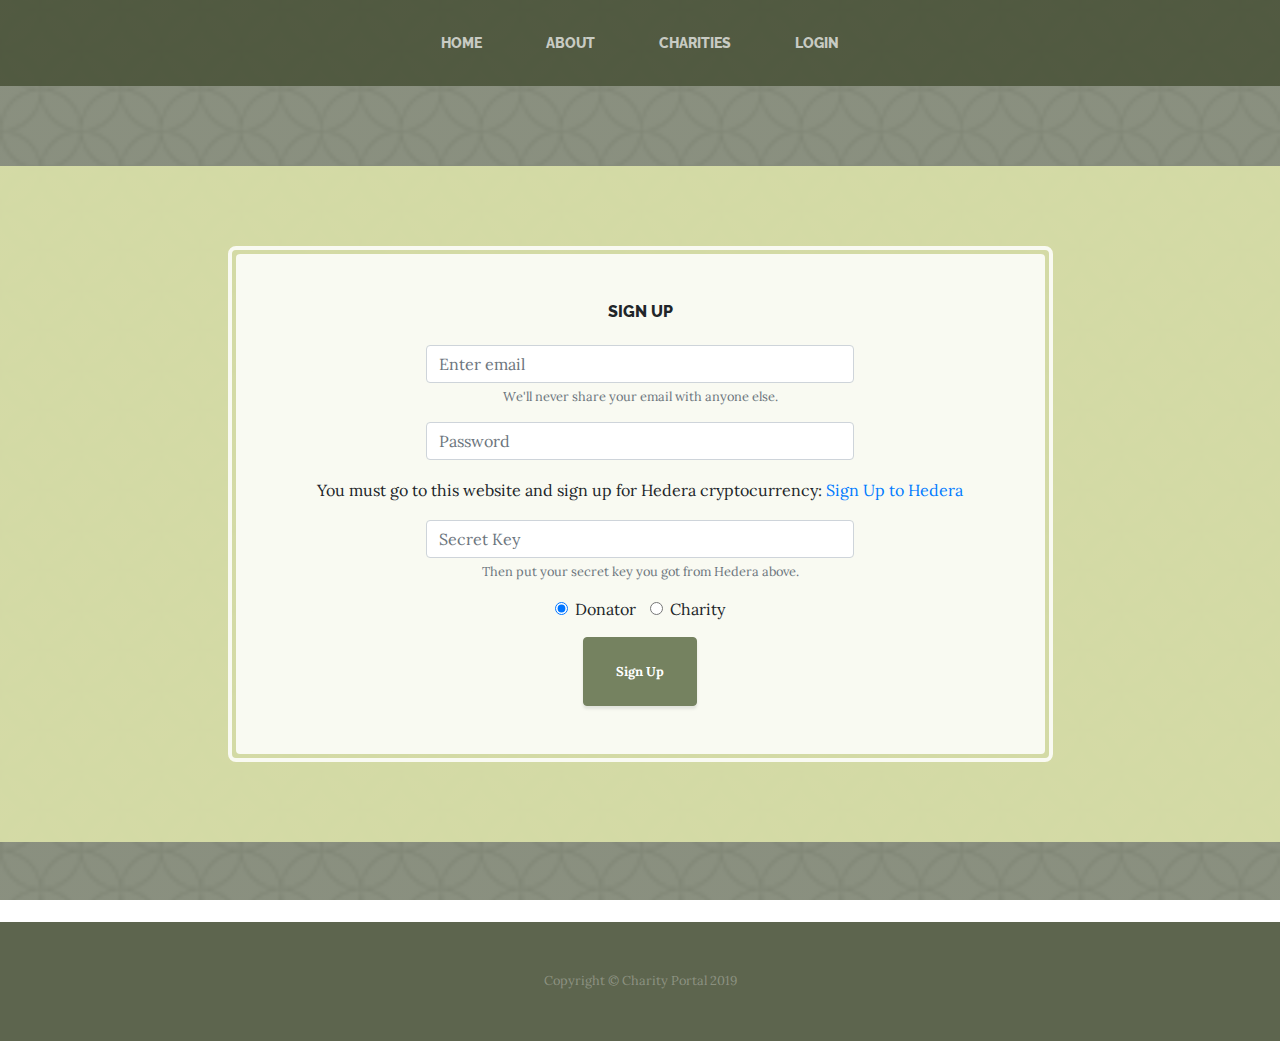
<file: signup.html>
<!DOCTYPE html>
<html lang="en">

  <head>

    <meta charset="utf-8">
    <meta name="viewport" content="width=device-width, initial-scale=1, shrink-to-fit=no">
    <meta name="description" content="">
    <meta name="author" content="">

    <title>Sign Up - Charity Portal</title>

    <!-- Bootstrap core CSS -->
    <link href="vendor/bootstrap/css/bootstrap.min.css" rel="stylesheet">

    <!-- Custom fonts -->
    <link href="https://fonts.googleapis.com/css?family=Raleway:100,100i,200,200i,300,300i,400,400i,500,500i,600,600i,700,700i,800,800i,900,900i" rel="stylesheet">
    <link href="https://fonts.googleapis.com/css?family=Lora:400,400i,700,700i" rel="stylesheet">

    <!-- Custom styles for this template -->
    <link href="css/style.css" rel="stylesheet">

    <script src="js/signup.js"></script>

  </head>

  <body>

    <!-- Navigation -->
    <nav class="navbar navbar-expand-lg navbar-dark py-lg-4" id="mainNav">
      <div class="container">
        <a class="navbar-brand text-uppercase text-expanded font-weight-bold d-lg-none" href="index.html">Charity Portal</a>
        <button class="navbar-toggler" type="button" data-toggle="collapse" data-target="#navbarResponsive" aria-controls="navbarResponsive" aria-expanded="false" aria-label="Toggle navigation">
          <span class="navbar-toggler-icon"></span>
        </button>
        <div class="collapse navbar-collapse" id="navbarResponsive">
          <ul class="navbar-nav mx-auto">
            <li class="nav-item px-lg-4">
              <a class="nav-link text-uppercase text-expanded" href="index.html">Home
                <span class="sr-only">(current)</span>
              </a>
            </li>
            <li class="nav-item px-lg-4">
              <a class="nav-link text-uppercase text-expanded" href="about.html">About</a>
            </li>
            <li class="nav-item px-lg-4">
              <a class="nav-link text-uppercase text-expanded" href="charity.html">Charities</a>
            </li>
            <li class="nav-item px-lg-4">
              <a class="nav-link text-uppercase text-expanded" href="login.html">Login</a>
            </li>
          </ul>
        </div>
      </div>
    </nav>

    <section class="page-section cta">
      <div class="container">
        <div class="row">
          <div class="col-xl-9 mx-auto">
            <div class="cta-inner text-center rounded">
              <h2 class="section-heading mb-4">
                <span class="section-heading-upper">Sign Up</span>
                <!-- <span class="section-heading-lower">To You</span> -->
              </h2>
              <form id="charity-donator">
                <div class="form-group">
                  <input type="email" class="form-control" id="exampleInputEmail1" aria-describedby="emailHelp" placeholder="Enter email">
                  <small id="emailHelp" class="form-text text-muted">We'll never share your email with anyone else.</small>
                </div>
                <div class="form-group">
                  <input type="password" class="form-control" id="exampleInputPassword1" placeholder="Password">
                </div>
                <div class="form-group">
                  <p>You must go to this website and sign up for Hedera cryptocurrency: <a href="https://portal.hedera.com/register" target="_blank">Sign Up to Hedera</a></p>
                  <input type="text" class="form-control" id="exampleInputPassword1" placeholder="Secret Key">
                  <small id="emailHelp" class="form-text text-muted">Then put your secret key you got from Hedera above.</small>
                </div>
                <fieldset class="form-group">
                  <div class="form-check">
                    <label class="form-check-label">
                      <input type="radio" class="form-check-input" name="donatorOrCharity" id="donatorOrCharity1" value="donator" checked>
                      Donator
                    </label>
                    <label class="form-check-label">
                      <input type="radio" class="form-check-input" name="donatorOrCharity" id="donatorOrCharity2" value="charity">
                      Charity
                    </label>
                  </div>
                </fieldset>

                <a class="btn btn-primary btn-xl" id="signup-btn" href="#">Sign Up</a>



              </form>
            </div>
          </div>
        </div>
      </div>
    </section>

    <footer class="footer text-faded text-center py-5">
      <div class="container">
        <p class="m-0 small">Copyright &copy; Charity Portal 2019</p>
      </div>
    </footer>

    <!-- Bootstrap core JavaScript -->
    <script src="vendor/jquery/jquery.min.js"></script>
    <script src="vendor/bootstrap/js/bootstrap.bundle.min.js"></script>

  </body>

</html>
</file>
<file: css/style.css>
/*!
 * Start Bootstrap - Business Casual v5.0.2 (https://startbootstrap.com/template-overviews/business-casual)
 * Copyright 2013-2018 Start Bootstrap
 * Licensed under MIT (https://github.com/BlackrockDigital/startbootstrap-business-casual/blob/master/LICENSE)
 */

 /* COLOR PALLETE
 https://coolors.co/317252-b4d2ba-dce2aa-b57f50-4b543b */

body {
  font-family: 'Lora';
  background: -webkit-gradient(linear, left top, left bottom, from(rgba(75, 84, 59, 0.65))), url("../img/bg.png");
  background: linear-gradient(rgba(75, 84, 59, 0.65)), url("../img/bg.png");
  background-attachment: fixed;
  background-position: center;
  background-size: cover;
}

h1,
h2,
h3,
h4,
h5,
h6 {
  font-family: 'Raleway';
}

p {
  line-height: 1.75;
}

.text-faded {
  color: rgba(255, 255, 255, 0.3);
}

.site-heading {
  margin-top: 5rem;
  margin-bottom: 5rem;
  text-transform: uppercase;
  line-height: 1;
  font-family: 'Raleway';
}

.site-heading .site-heading-upper {
  display: block;
  font-size: 2rem;
  font-weight: 800;
}

.site-heading .site-heading-lower {
  font-size: 5rem;
  font-weight: 100;
  line-height: 4rem;
}

.page-section {
  margin-top: 5rem;
  margin-bottom: 5rem;
}

.section-heading {
  text-transform: uppercase;
}

.section-heading .section-heading-upper {
  display: block;
  font-size: 1rem;
  font-weight: 800;
}

.section-heading .section-heading-lower {
  display: block;
  font-size: 3rem;
  font-weight: 100;
}

.bg-faded {
  background-color: rgba(255, 255, 255, 0.85);
}

#mainNav {
  background-color: rgba(75, 84, 59, 0.9);
  font-family: 'Raleway';
}

#mainNav .navbar-brand {
  color: rgb(220, 226, 170);
}

#mainNav .navbar-nav .nav-item .nav-link {
  color: rgba(255, 255, 255, 0.7);
  font-weight: 800;
}

#mainNav .navbar-nav .nav-item.active .nav-link {
  color: rgb(220, 226, 170);
}

@media (min-width: 1000px) {
  #mainNav .navbar-nav .nav-item .nav-link {
    font-size: 0.9rem;
  }
  #mainNav .navbar-nav .nav-item .nav-link:hover {
    color: rgba(255, 255, 255, 0.4);
  }
  #mainNav .navbar-nav .nav-item.active .nav-link:hover {
    color: rgb(200, 206, 150);
  }
}

.btn-xl {
  font-weight: 700;
  font-size: 0.8rem;
  padding-top: 1.5rem;
  padding-bottom: 1.5rem;
  padding-left: 2rem;
  padding-right: 2rem;
}

.intro {
  position: relative;
}

@media (min-width: 1000px) {
  .intro .intro-img {
    width: 75%;
    float: right;
  }
  .intro .intro-text {
    left: 0;
    width: 60%;
    margin-top: 3rem;
    position: absolute;
  }
  .intro .intro-text .intro-button {
    width: 100%;
    left: 0;
    position: absolute;
    bottom: -2rem;
  }
}

@media (min-width: 1200px) {
  .intro .intro-text {
    width: 45%;
  }
}

.cta {
  padding-top: 5rem;
  padding-bottom: 5rem;
  background-color: rgba(220, 226, 170, 0.9);
}

.cta .cta-inner {
  position: relative;
  padding: 3rem;
  margin: 0.5rem;
  background-color: rgba(255, 255, 255, 0.85);
}

.cta .cta-inner:before {
  border-radius: 0.5rem;
  content: '';
  position: absolute;
  top: -0.5rem;
  bottom: -0.5rem;
  left: -0.5rem;
  right: -0.5rem;
  border: 0.25rem solid rgba(255, 255, 255, 0.85);
  pointer-events: none;
}

@media (min-width: 1000px) {
  .about-heading .about-heading-img {
    position: relative;
    z-index: 0;
  }
  .about-heading .about-heading-content {
    margin-top: -5rem;
    position: relative;
    z-index: 1;
  }
}
.about-heading-2 .about-heading-content-2 {
  margin-top: -5rem;
  position: relative;
  z-index: 1;
}

@media (min-width: 1000px) {
  .product-item .product-item-title {
    position: relative;
    z-index: 1;
    margin-bottom: -3rem;
  }
  .product-item .product-item-img {
    position: relative;
    z-index: 0;
    max-width: 60vw;
  }
  .product-item .product-item-description {
    position: relative;
    z-index: 1;
    margin-top: -3rem;
    max-width: 50vw;
  }
}

.list-hours {
  font-size: 0.9rem;
}

.list-hours .list-hours-item {
  border-bottom: 1px solid rgba(220, 226, 170, 0.5);
  padding-bottom: .25rem;
  margin-bottom: 1rem;
  font-style: italic;
}

.list-hours .list-hours-item.today {
  font-weight: bold;
  color: rgb(220, 226, 170);
}

@media (min-width: 1000px) {
  .list-hours {
    width: 50%;
    font-size: 1.1rem;
  }
}

.address strong {
  font-size: 1.2rem;
}

.footer {
  background-color: rgba(75, 84, 59, 0.9);
}

.text-primary {
  color: rgb(220, 226, 170) !important;
}

.bg-primary {
  background-color: rgb(220, 226, 170) !important;
}

.btn {
  -webkit-box-shadow: 0px 3px 3px 0px rgba(33, 37, 41, 0.1);
  box-shadow: 0px 3px 3px 0px rgba(33, 37, 41, 0.1);
}

.btn-primary {
  background-color: #758260;
  border-color: #758260;
}

.btn-primary:hover, .btn-primary:focus, .btn-primary:active {
  background-color: #3f4c28;
  border-color: #3f4c28;
}

.font-weight-light {
  font-weight: 100 !important;
}

.form-check-label {
  margin: 0 15px;
}

#search-center {
  width: 100%;
  margin: 0 auto;
}

.charity-box{
  text-align: center;
  margin-top: 20px;
  margin-bottom: 20px;
}

@media only screen and (min-width: 1000px) {
  .form-control {
    width: 60%;
    margin: 0 auto;
  }
}

.table-labels{
  text-align: center;
}
</file>
